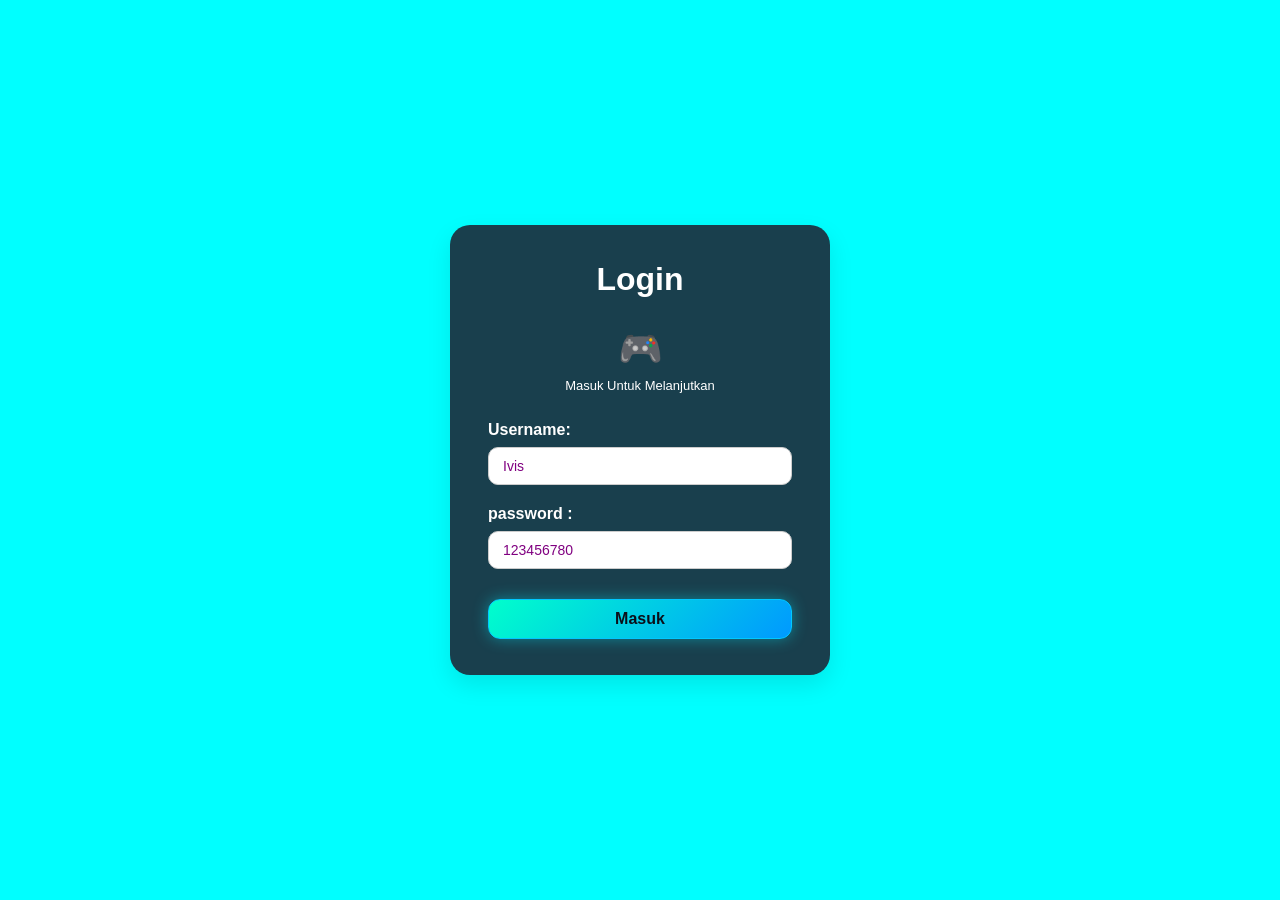
<file: index.html>
<!DOCTYPE html>
<html lang="id">
<head>
  <meta charset="UTF-8">
  <meta name="viewport" content="width=device-width, initial-scale=1.0">
  <title>Login Page</title>
  <link rel="stylesheet" href="style.css">
</head>
<body>

  <div class="login-container">
    <div class="login-card">
      <h1 class="login-title">Login</h1>
      <div class="login-icon">🎮</div>
      <div class="login-subtitle">Masuk Untuk Melanjutkan</div>
      
      <!-- Memanggil fungsi login saat form dikirim -->
      <form onsubmit="login(event)">
        
        <div class="input-group">
          <label for="username">Username:</label>
          <input type="text" id="username" placeholder="Ivis" required>
        </div>
        
        <div class="input-group">
          <label for="password">password :</label>
          <input type="password" id="password" placeholder="123456780" required>
        </div>
        
        <button type="submit" class="login-btn">Masuk</button>
        
      </form>
    </div>
  </div>

  <!-- Menghubungkan ke file JavaScript -->
  <script>
    function login(event) {
  // Mencegah browser muat ulang (refresh) halaman otomatis
  event.preventDefault(); 
  
  // Mengambil teks yang diketik user berdasarkan ID input
  let usernameInput = document.getElementById("username").value;
  let passwordInput = document.getElementById("password").value;
  
  // Proses pencocokan data akun (Perhatikan huruf besar/kecil)
  if (usernameInput === "Ivis" && passwordInput === "123456780") {
    alert("login hade");
    window.location.href = "home.html"; // Pastikan file home.html sudah Anda buat
  } else {
    alert("ahh login gagal");
  }
}

  </script>
</body>
</html>
</file>
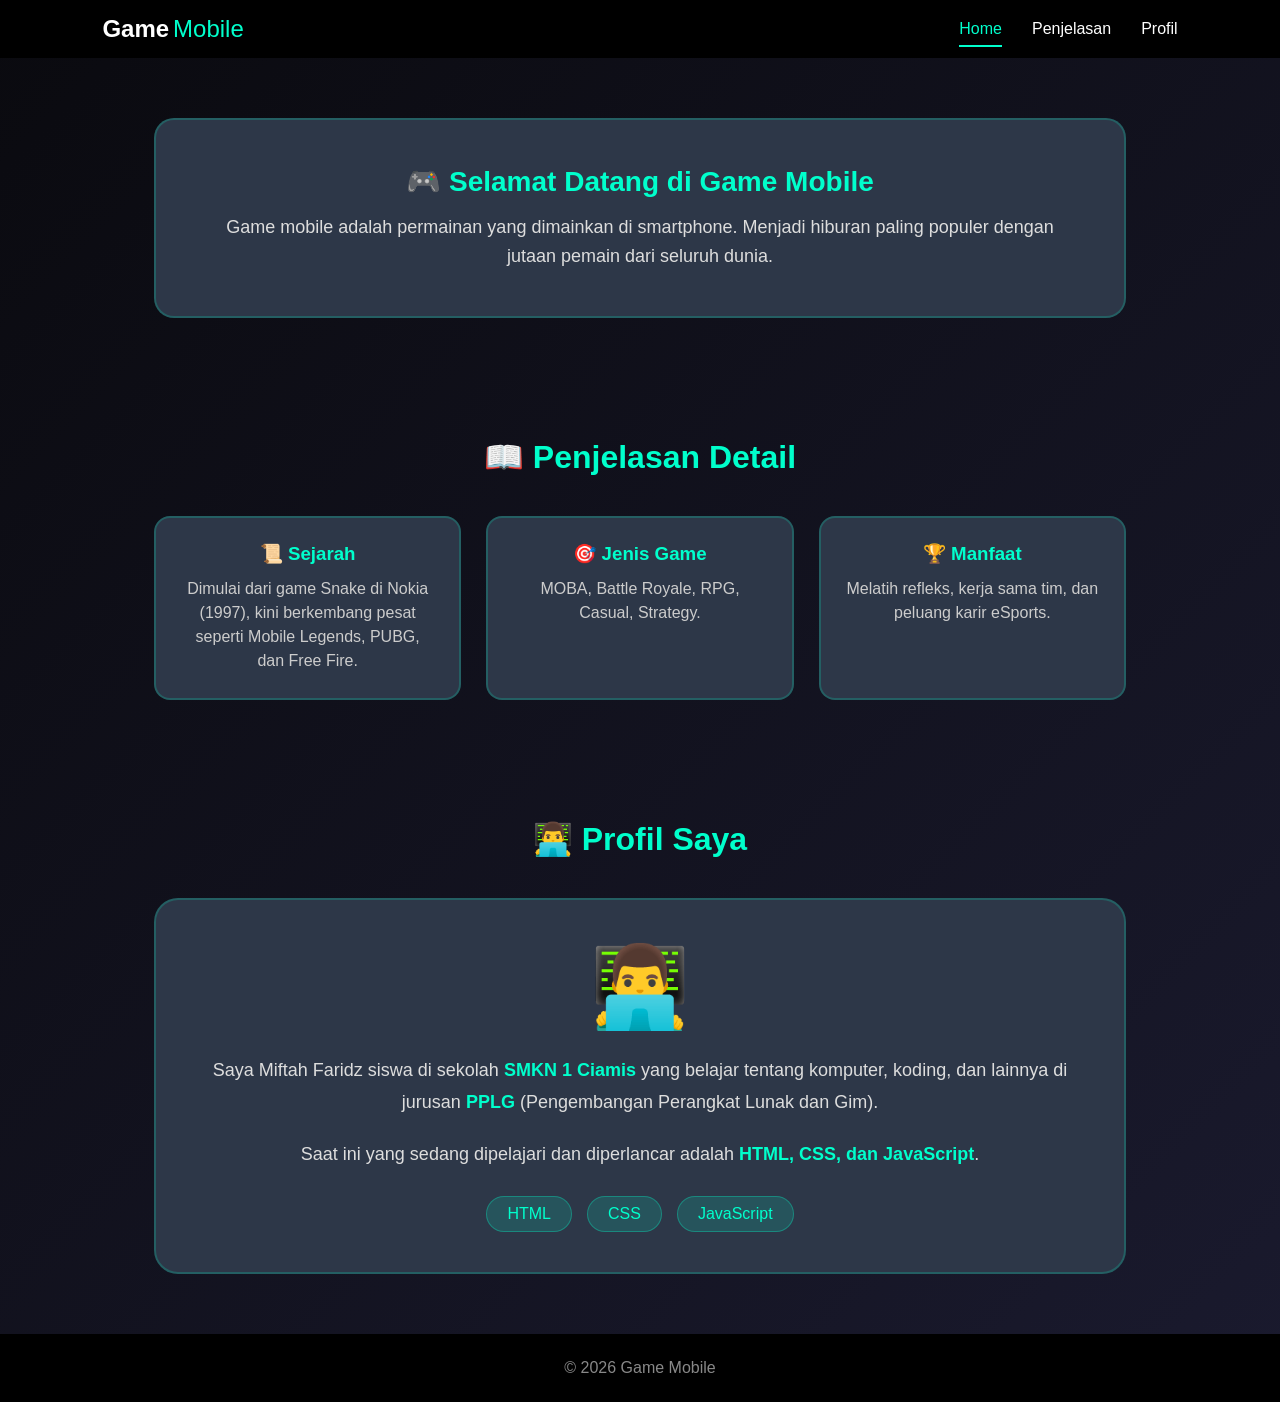
<file: home.html>
<!DOCTYPE html>
<html lang="id">
<head>
  <meta charset="UTF-8">
  <meta name="viewport" content="width=device-width, initial-scale=1.0">
  <title>Game Mobile - PPLG</title>
  <link rel="stylesheet" href="style.css">
</head>
<body>
  <div class="FContainer">
    <!-- Navbar -->
    <nav class="wrapper">
      <div class="brand">
        <div class="firstname">Game</div>
        <div class="lastname">Mobile</div>
      </div>
      <ul class="navigation">
        <li><a href="#home" class="active">Home</a></li>
        <li><a href="#penjelasan">Penjelasan</a></li>
        <li><a href="#profil">Profil</a></li>
      </ul>
    </nav>

    <!-- HOME -->
    <section id="home">
      <div class="container">
        <div class="home-box">
          <h3>🎮 Selamat Datang di Game Mobile</h3>
          <p>Game mobile adalah permainan yang dimainkan di smartphone. Menjadi hiburan paling populer dengan jutaan pemain dari seluruh dunia.</p>
        </div>
      </div>
    </section>

    <!-- PENJELASAN -->
    <section id="penjelasan">
      <div class="container">
        <h2>📖 Penjelasan Detail</h2>
        <div class="detail-wrapper">
          <div class="detail-card">
            <h3>📜 Sejarah</h3>
            <p>Dimulai dari game Snake di Nokia (1997), kini berkembang pesat seperti Mobile Legends, PUBG, dan Free Fire.</p>
          </div>
          <div class="detail-card">
            <h3>🎯 Jenis Game</h3>
            <p>MOBA, Battle Royale, RPG, Casual, Strategy.</p>
          </div>
          <div class="detail-card">
            <h3>🏆 Manfaat</h3>
            <p>Melatih refleks, kerja sama tim, dan peluang karir eSports.</p>
          </div>
        </div>
      </div>
    </section>

    <!-- PROFIL (Deskripsi tentang saya) -->
    <section id="profil">
      <div class="container">
        <h2>👨‍💻 Profil Saya</h2>
        <div class="profil-box">
          <div class="avatar">👨‍💻</div>
          <div class="profil-deskripsi">
            <p>Saya Miftah Faridz siswa di sekolah <strong>SMKN 1 Ciamis</strong> yang belajar tentang komputer, koding, dan lainnya di jurusan <strong>PPLG</strong> (Pengembangan Perangkat Lunak dan Gim).</p>
            <p>Saat ini yang sedang dipelajari dan diperlancar adalah <strong>HTML, CSS, dan JavaScript</strong>.</p>
            <div class="skill-badge">
              <span>HTML</span>
              <span>CSS</span>
              <span>JavaScript</span>
            </div>
          </div>
        </div>
      </div>
    </section>
  </body>
    <footer>
      <p>© 2026 Game Mobile </p>
    </footer>
  </div>
</html>
</file>
<file: style.css>
* {
  margin: 0;
  padding: 0;
  box-sizing: border-box;
  font-family: 'Segoe UI', Tahoma, Geneva, Verdana, sans-serif;
}


.login-container {
  display: flex;
  justify-content: center;
  align-items: center;
  min-height: 100vh;
 background: cyan;
  padding: 20px;
}


.login-card {
  background: rgba(30, 30, 46, 0.85);
  width: 100%;
  max-width: 380px;
  padding: 36px 38px;
  border-radius: 20px;
  box-shadow: 0 10px 25px rgba(0, 0, 0, 0.1);
}

/*Login*/
.login-title {
  text-align: center;
  color: white;
  font-size: 32px;
  font-weight: 700;
  margin-bottom: 30px;
}

/* icon */
.login-icon{
  text-align: center;
  font-size: 36px;
  margin-bottom: 8px;
}

/* subtitle */
.login-subtitle{
  text-align: center;
  font-size: 13px;
  color: white;
  margin-bottom: 28px;
}

.input-group {
  margin-bottom: 20px;
}


.input-group label {
  display: block;
  color: white;
  font-weight: 700;
  font-size: 16px;
  margin-bottom: 8px;
}

.input-group input {
  width: 100%;
  padding: 10px 14px;
  border: 1px solid #cccccc;
  border-radius: 10px;
  font-size: 14px;
  color: #333333;
  outline: none;
}


.input-group input::placeholder {
  color: purple;
}


.login-btn {
  display: block;
  width: 100%;
  padding: 10px;
  margin-top: 30px;
  background: linear-gradient(135deg, #00ffcc, #0099ff);      
  border: 1px solid #00c8ff;
  color: #0b0f19;
  border-radius: 12px;
  font-size: 16px;
  font-weight: bold;
  cursor: pointer;
  box-shadow: 0 0 15px rgba(0, 240, 255, 0.4);
  transition: all 0.2s ease;
}


.login-btn:hover {
  background-position: right center; /* Menggeser warna gradasi */
  box-shadow: 0 0 25px rgba(0, 255, 204, 0.2);
  transition: .2s ease-in-out;
}
login-btn:active {
  transform: scale(0.98); 
}
/* Halaman Page */
* {
  margin: 0;
  padding: 0;
  box-sizing: border-box;
  font-family: 'Roboto', sans-serif;
}

body {
  background: linear-gradient(135deg, #0a0a0f, #1a1a2e);
    
}

.FContainer {
  min-height: 100vh;
  display: flex;
  flex-direction: column;
}

/* Navbar */
.wrapper {
  display: flex;
  justify-content: space-between;
  align-items: center;
  padding: 15px 8%;
  background: black;
  flex-wrap: wrap;
  gap: 15px;
  position: sticky;
  top: 0;
  z-index: 100;
}

.brand {
  display: flex;
  font-size: 24px;
}

.firstname {
  color: white;
  font-weight: 700;
}

.lastname {
  color: #00ffcc;
  padding-left: 4px;
}

.navigation {
  display: flex;
  gap: 30px;
  list-style: none;
  flex-wrap: wrap;
}

.navigation a {
  color: white;
  text-decoration: none;
  padding: 8px 0;
  transition: 0.3s;
}

.navigation a:hover {
  color: #00ffcc;
}

.active {
  color: #00ffcc !important;
  border-bottom: 2px solid #00ffcc;
}

/* Container */
.container {
  max-width: 1100px;
  margin: 0 auto;
  padding: 0 5%;
}

section {
  padding: 60px 0;
}

h2 {
  color: #00ffcc;
  text-align: center;
  font-size: 32px;
  margin-bottom: 40px;
}


.home-box {
  background:#2D3748;
  padding: 45px;
  border-radius: 20px;
  text-align: center;
  border: 2px solid rgba(0, 255, 204, 0.2);
}

.home-box h3 {
  color: #00ffcc;
  font-size: 28px;
  margin-bottom: 15px;
}

.home-box p {
  color: #ddd;
  font-size: 18px;
  line-height: 1.6;
}

.home-box:hover{
  transform: translateY(-5px);
  background: rgba(255, 255, 255, 0.1);
}


.detail-wrapper {
  display: grid;
  grid-template-columns: repeat(3, 1fr);
  gap: 25px;
}

.detail-card {
  background: #2D3748;
  padding: 25px;
  border-radius: 16px;
  transition: 0.3s;
  text-align: center;
  border: 2px solid rgba(0, 255, 204, 0.2);
}

.detail-card:hover {
  transform: translateY(-5px);
  background: rgba(255, 255, 255, 0.1);
}

.detail-card h3 {
  color: #00ffcc;
  margin-bottom: 12px;
}

.detail-card p {
  color: #ccc;
  line-height: 1.5;
}


.profil-box {
  background:#2D3748 ;
  border-radius: 24px;
  padding: 40px;
  text-align: center;
  border: 2px solid rgba(0, 255, 204, 0.2);
}
.profil-box:hover{
    transform: translateY(-5px);
  background: rgba(255, 255, 255, 0.1);
}

.avatar {
  font-size: 80px;
  margin-bottom: 20px;
}

.profil-deskripsi p {
  color: #ddd;
  line-height: 1.8;
  font-size: 18px;
  margin-bottom: 20px;
}

.profil-deskripsi strong {
  color: #00ffcc;
}

.skill-badge {
  display: flex;
  justify-content: center;
  gap: 15px;
  margin-top: 25px;
  flex-wrap: wrap;
}

.skill-badge span {
  background: rgba(0, 255, 204, 0.15);
  padding: 8px 20px;
  border-radius: 30px;
  color: #00ffcc;
  font-weight: 500;
  border: 1px solid rgba(0, 255, 204, 0.3);
}


footer {
  background: black;
  text-align: center;
  padding: 25px;
  color: #888;
  margin-top: auto;
}


@media (max-width: 900px) {
  .detail-wrapper {
    grid-template-columns: repeat(2, 1fr);
  }
}

@media (max-width: 700px) {
  .wrapper {
    flex-direction: column;
    text-align: center;
  }
  
  .detail-wrapper {
    grid-template-columns: 1fr;
  }
  
  .navigation {
    justify-content: center;
  }
  
  .profil-box {
    padding: 30px 20px;
  }
  
  .avatar {
    font-size: 60px;
  }
  
  .profil-deskripsi p {
    font-size: 15px;
  }
}
</file>
